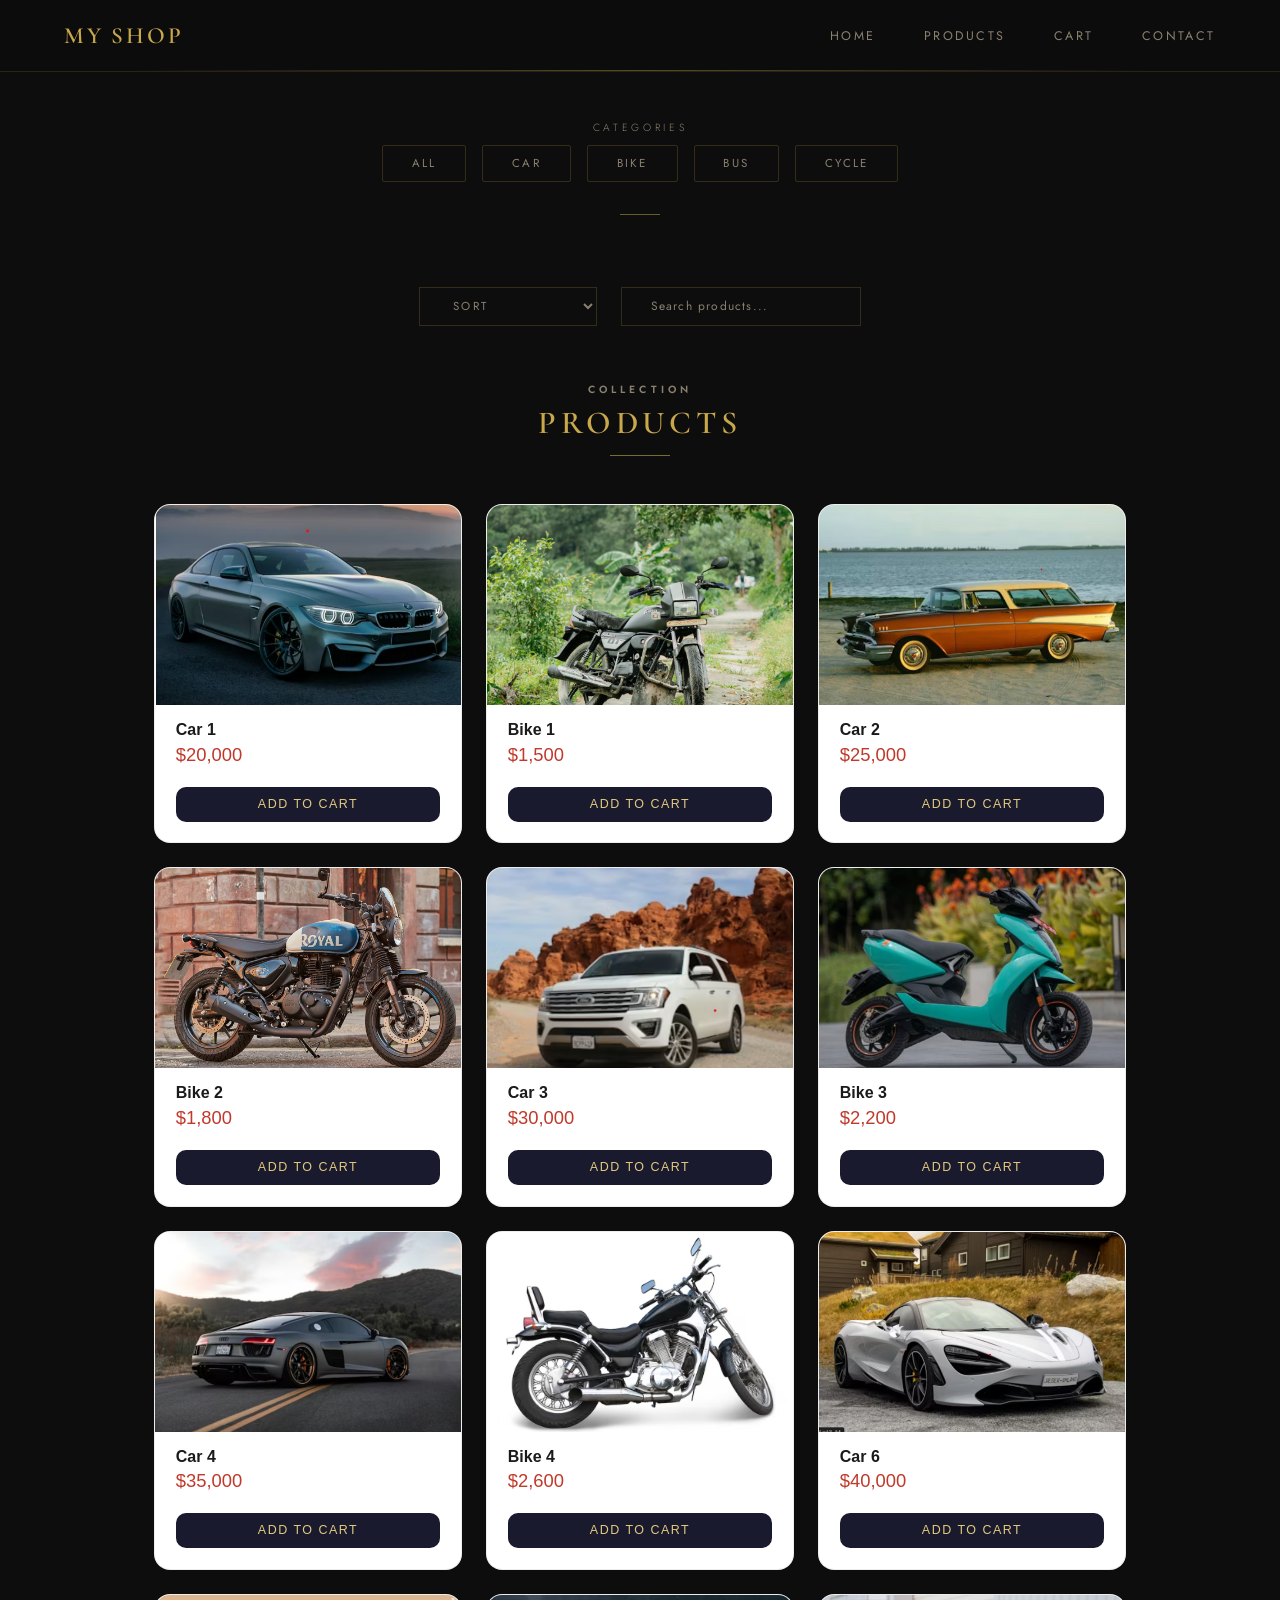
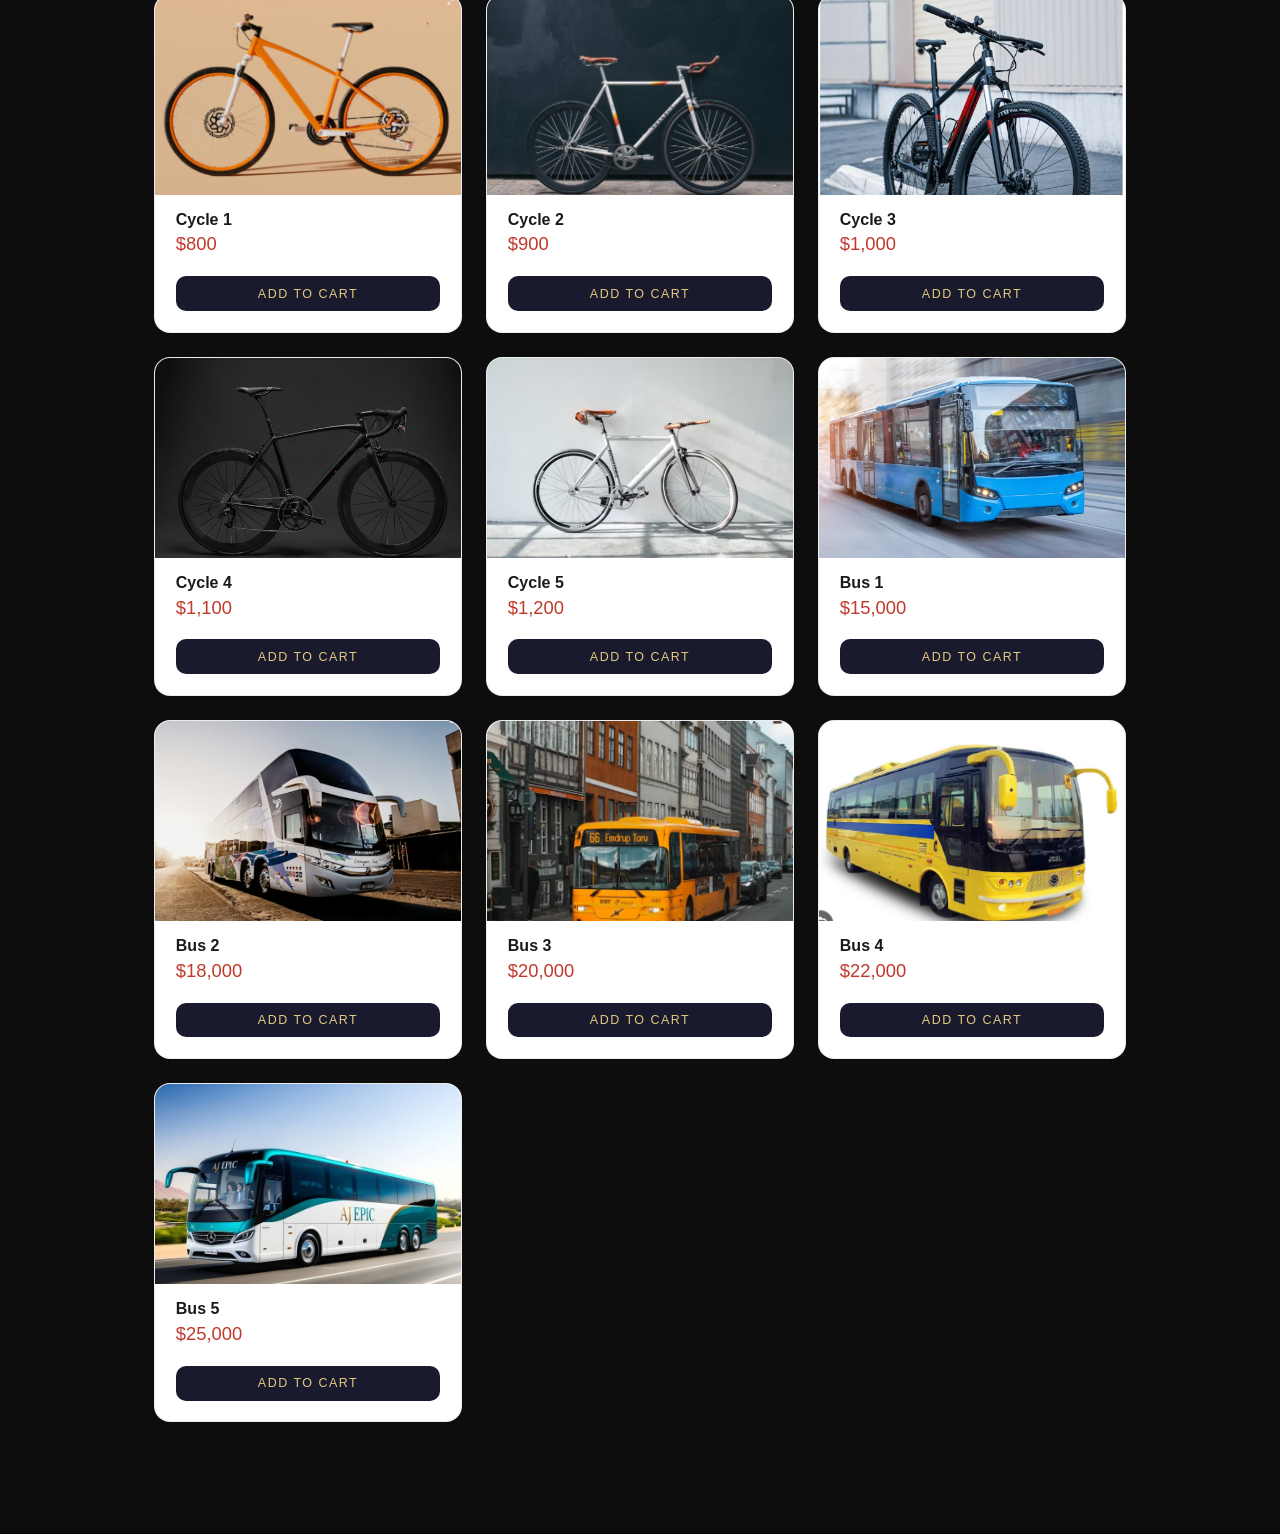
<file: index.html>
<!DOCTYPE html>
<html lang="en">

<head>
    <meta charset="UTF-8">
    <meta name="viewport" content="width=device-width, initial-scale=1.0">
    <title>My Shop</title>
    <link rel="stylesheet" href="style.css">
</head>

<body>
    <nav>
        <a href="#home" class="brand">My Shop</a>
        <ul>
            <li><a href="#home">Home</a></li>
            <li><a href="#products">Products</a></li>
            <li><a href="cart.html">Cart</a></li>
            <li><a href="#contact">Contact</a></li>
        </ul>
    </nav>
    <main>
        <section class="Category" onchange="displayProducts()">
            <ul>
                <li id="all">All</li>
                <li id="car">Car</li>
                <li id="bike">Bike</li>
                <li id="bus">Bus</li>
                <li id="cycle">Cycle</li>
            </ul>
        </section>
        <section>
            <select id="sort" onchange="displayProducts()">
                <option value="default">Sort</option>
                <option value="price-asc">Low to High</option>
                <option value="price-desc">High to Low</option>
                <option value="name-asc">A to Z</option>
                <option value="name-desc">Z to A</option>
            </select>
            <div class="search">
                <input type="text" id="searchInput" placeholder="Search products..." oninput="displayProducts()">
            </div>
        </section>
        <h2>Products</h2>
         <section class="products">
        </section>
    </main>
    <script src="app.js">
    </script>
</body>

</html>
</file>
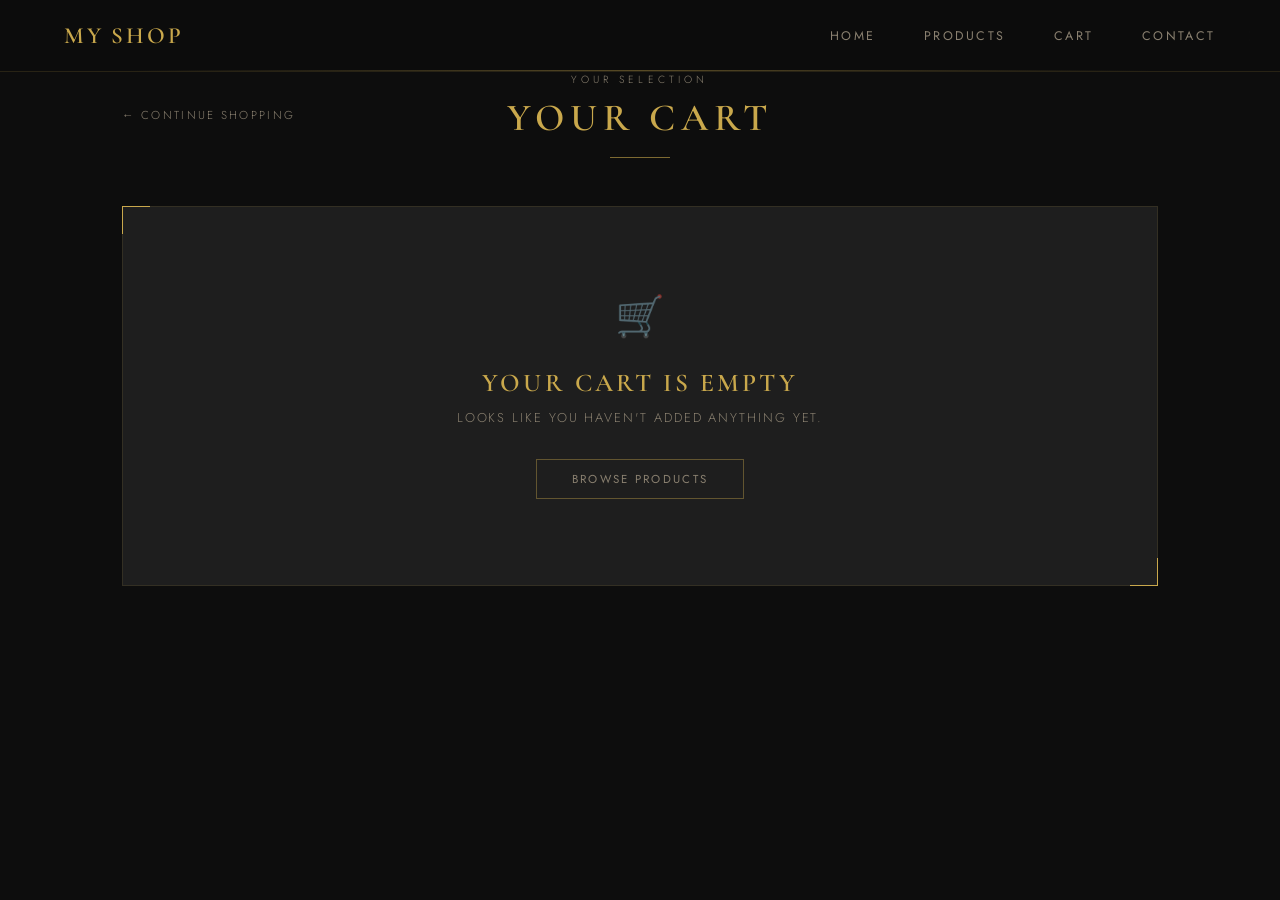
<file: cart.html>
<!DOCTYPE html>
<html lang="en">

<head>
    <meta charset="UTF-8">
    <meta name="viewport" content="width=device-width, initial-scale=1.0">
    <title>Cart - My Shop</title>
    <link rel="stylesheet" href="style.css">
</head>

<body>
    <nav>
        <a href="index.html" class="brand">My Shop</a>
        <ul>
            <li><a href="index.html">Home</a></li>
            <li><a href="index.html#products">Products</a></li>
            <li><a href="cart.html" class="cart-active">Cart</a></li>
            <li><a href="#contact">Contact</a></li>
        </ul>
    </nav>

    <main>
        <div class="page-header">
            <h1>Your Cart</h1>
            <a href="index.html">← Continue Shopping</a>
        </div>

        <!-- Cart items injected here -->
        <div id="cart-wrapper"></div>

        <!-- Bottom section (hidden when empty) -->
        <div class="cart-bottom" id="cart-bottom" style="display:none;">
            <div class="cart-actions">
                <button id="clear-cart-btn" onclick="clearCart()">🗑 Clear Cart</button>
                <a href="index.html" class="continue-link">← Continue Shopping</a>
            </div>
            <div class="order-summary">
                <h3>Order Summary</h3>
                <div class="summary-row">
                    <span>Items (<span id="item-count">0</span>)</span>
                    <span class="val" id="summary-subtotal">$0</span>
                </div>
                <div class="summary-row">
                    <span>Tax (5%)</span>
                    <span class="val" id="summary-tax">$0</span>
                </div>
                <div class="summary-row">
                    <span>Shipping</span>
                    <span class="val" style="color: #27ae60;">Free</span>
                </div>
                <div class="summary-row total">
                    <span>Total</span>
                    <span class="val" id="summary-total">$0</span>
                </div>
                <button id="checkout-btn" onclick="checkout()">Proceed to Checkout</button>
                <p class="secure-note">🔒 Secure Checkout</p>
            </div>
        </div>
    </main>

    <div id="toast"></div>

    <script>
        function getCart() {
            return JSON.parse(localStorage.getItem("cart")) || [];
        }
        function saveCart(cart) {
            localStorage.setItem("cart", JSON.stringify(cart));
        }

        function renderCart() {
            let cart = getCart();
            const wrapper = document.getElementById("cart-wrapper");
            const bottom  = document.getElementById("cart-bottom");

            if (cart.length === 0) {
                wrapper.innerHTML = `
                    <div class="empty-state">
                        <div class="empty-icon">🛒</div>
                        <h3>Your cart is empty</h3>
                        <p>Looks like you haven't added anything yet.</p>
                        <a href="index.html" class="shop-btn">Browse Products</a>
                    </div>`;
                bottom.style.display = "none";
                return;
            }

            let rows = cart.map(item => `
                <tr>
                    <td>
                        <div class="product-cell">
                            <img src="${item.image}" alt="${item.name}"
                                 onerror="this.src='https://via.placeholder.com/64x52?text=${encodeURIComponent(item.name)}'">
                            <div>
                                <div class="product-name">${item.name}</div>
                                <div class="product-cat">${item.category}</div>
                            </div>
                        </div>
                    </td>
                    <td class="price-cell">$${item.price.toLocaleString()}</td>
                    <td>
                        <div class="qty-control">
                            <button onclick="changeQty('${item.id}', -1)">−</button>
                            <span>${item.qty}</span>
                            <button onclick="changeQty('${item.id}', 1)">+</button>
                        </div>
                    </td>
                    <td class="subtotal-cell">$${(item.price * item.qty).toLocaleString()}</td>
                    <td>
                        <button class="remove-btn" onclick="removeItem('${item.id}')" title="Remove item">✕</button>
                    </td>
                </tr>
            `).join("");

            wrapper.innerHTML = `
                <div class="cart-table-wrap">
                    <table class="cart-table">
                        <thead>
                            <tr>
                                <th>Product</th>
                                <th>Unit Price</th>
                                <th>Quantity</th>
                                <th>Subtotal</th>
                                <th></th>
                            </tr>
                        </thead>
                        <tbody>${rows}</tbody>
                    </table>
                </div>`;

            // Update summary
            let totalQty  = cart.reduce((s, c) => s + c.qty, 0);
            let subtotal  = cart.reduce((s, c) => s + c.price * c.qty, 0);
            let tax       = subtotal * 0.05;
            let total     = subtotal + tax;

            document.getElementById("item-count").textContent       = totalQty;
            document.getElementById("summary-subtotal").textContent  = "$" + subtotal.toLocaleString();
            document.getElementById("summary-tax").textContent       = "$" + tax.toFixed(2);
            document.getElementById("summary-total").textContent     = "$" + total.toFixed(2);

            bottom.style.display = "flex";
        }

        function changeQty(id, delta) {
            let cart = getCart();
            let item = cart.find(c => c.id === id);
            if (!item) return;
            item.qty += delta;
            if (item.qty <= 0) cart = cart.filter(c => c.id !== id);
            saveCart(cart);
            renderCart();
        }

        function removeItem(id) {
            let cart = getCart().filter(c => c.id !== id);
            saveCart(cart);
            renderCart();
            showToast("Item removed from cart.");
        }

        function clearCart() {
            if (!getCart().length) return;
            if (confirm("Remove all items from cart?")) {
                saveCart([]);
                renderCart();
            }
        }

        function checkout() {
            let cart = getCart();
            let subtotal = cart.reduce((s, c) => s + c.price * c.qty, 0);
            let total    = (subtotal * 1.05).toFixed(2);
            alert(`✅ Order Placed!\n\nTotal Paid: $${Number(total).toLocaleString()}\n\nThank you for shopping at My Shop!`);
            saveCart([]);
            renderCart();
        }

        function showToast(msg) {
            const toast = document.getElementById("toast");
            toast.textContent = msg;
            toast.classList.add("show");
            setTimeout(() => toast.classList.remove("show"), 2500);
        }

        renderCart();
    </script>
</body>
</html>
</file>
<file: style.css>
@import url('https://fonts.googleapis.com/css2?family=Cormorant+Garamond:wght@400;600&family=Jost:wght@300;400;500&display=swap');

  *, *::before, *::after {
    margin: 0;
    padding: 0;
    box-sizing: border-box;
  }

  :root {
    --gold: #c9a84c;
    --gold-light: #e8c97a;
    --dark: #0d0d0d;
    --dark-surface: #161616;
    --dark-card: #1e1e1e;
    --text-primary: #f0ece4;
    --text-muted: #8a8070;
    --nav-height: 72px;
  }

  html {
    scroll-behavior: smooth;
  }

  body {
    background-color: var(--dark);
    color: var(--text-primary);
    font-family: 'Jost', sans-serif;
    font-weight: 300;
    min-height: 100vh;
  }

  /* ── NAV ── */
  nav {
    position: fixed;
    top: 0;
    left: 0;
    right: 0;
    z-index: 100;
    height: var(--nav-height);
    background: rgba(13, 13, 13, 0.85);
    backdrop-filter: blur(18px);
    -webkit-backdrop-filter: blur(18px);
    border-bottom: 1px solid rgba(201, 168, 76, 0.15);
    display: flex;
    align-items: center;
    justify-content: space-between;
    padding: 0 4rem;
  }

  /* ── BRAND / LOGO ── */
  nav .brand {
    font-family: 'Cormorant Garamond', serif;
    font-size: 1.45rem;
    font-weight: 600;
    color: var(--gold);
    letter-spacing: 0.12em;
    text-transform: uppercase;
    text-decoration: none;
    user-select: none;
  }

  nav::before {
    content: '';
    position: absolute;
    bottom: 0;
    left: 10%;
    right: 10%;
    height: 1px;
    background: linear-gradient(90deg, transparent, var(--gold), transparent);
    opacity: 0.4;
  }

  nav ul {
    list-style: none;
    display: flex;
    align-items: center;
    gap: 3rem;
  }

  nav ul li {
    position: relative;
  }

  nav ul li a {
    text-decoration: none;
    color: var(--text-muted);
    font-family: 'Jost', sans-serif;
    font-size: 0.78rem;
    font-weight: 400;
    letter-spacing: 0.2em;
    text-transform: uppercase;
    padding: 0.5rem 0;
    display: inline-block;
    transition: color 0.3s ease;
    position: relative;
  }

  nav ul li a::after {
    content: '';
    position: absolute;
    bottom: -2px;
    left: 0;
    width: 0;
    height: 1px;
    background: var(--gold);
    transition: width 0.35s cubic-bezier(0.4, 0, 0.2, 1);
  }

  nav ul li a:hover {
    color: var(--gold-light);
  }

  nav ul li a:hover::after {
    width: 100%;
  }

  /* ── ACTIVE LINK ── */
  nav ul li a.active {
    color: var(--gold);
  }

  nav ul li a.active::after {
    width: 100%;
  }

  /* ── BODY PADDING (so content doesn't hide under fixed nav) ── */
  body > *:not(nav) {
    padding-top: var(--nav-height);
  }

  /* ── SCROLLBAR ── */
  ::-webkit-scrollbar { width: 5px; }
  ::-webkit-scrollbar-track { background: var(--dark); }
  ::-webkit-scrollbar-thumb { background: var(--gold); border-radius: 3px; }

  /* ── CATEGORY SECTION ── */
  .Category {
    display: flex;
    flex-direction: column;
    align-items: center;
    padding: 3rem 2rem;
  }

  .Category::before {
    content: 'CATEGORIES';
    font-family: 'Jost', sans-serif;
    font-size: 0.65rem;
    letter-spacing: 0.35em;
    color: var(--text-muted);
    margin-bottom: 0.6rem;
  }

  .Category::after {
    content: '';
    display: block;
    width: 40px;
    height: 1px;
    background: var(--gold);
    margin-top: 2rem;
    opacity: 0.5;
  }

  .Category ul {
    list-style: none;
    display: flex;
    gap: 1rem;
    flex-wrap: wrap;
    justify-content: center;
  }

  .Category ul li {
    font-family: 'Jost', sans-serif;
    font-size: 0.72rem;
    font-weight: 400;
    letter-spacing: 0.2em;
    text-transform: uppercase;
    color: var(--text-muted);
    padding: 0.6rem 1.8rem;
    border: 1px solid rgba(201, 168, 76, 0.2);
    border-radius: 2px;
    cursor: pointer;
    position: relative;
    overflow: hidden;
    transition: color 0.3s ease, border-color 0.3s ease;
    background: transparent;
  }

  /* hover sweep effect */
  .Category ul li::before {
    content: '';
    position: absolute;
    inset: 0;
    background: rgba(201, 168, 76, 0.06);
    transform: scaleX(0);
    transform-origin: left;
    transition: transform 0.35s cubic-bezier(0.4, 0, 0.2, 1);
  }

  .Category ul li:hover {
    color: var(--gold-light);
    border-color: rgba(201, 168, 76, 0.6);
  }

  .Category ul li:hover::before {
    transform: scaleX(1);
  }

  /* selected/active state */
  .Category ul li.active {
    color: var(--dark);
    background: var(--gold);
    border-color: var(--gold);
    font-weight: 500;
  }

  /* ── PRODUCTS SECTION ── */
  .products {
    display: grid;
    grid-template-columns: repeat(auto-fill, minmax(240px, 1fr));
    gap: 1.5rem;
    padding: 2rem;
  }

  /* ── SINGLE PRODUCT CARD ── */
  .product {
    background: #fff;
    border-radius: 16px;
    overflow: hidden;
    border: 1px solid rgba(0, 0, 0, 0.07);
    transition: transform 0.3s ease, box-shadow 0.3s ease;
    display: flex;
    flex-direction: column;
  }

  .product:hover {
    transform: translateY(-8px);
    box-shadow: 0 24px 48px rgba(0, 0, 0, 0.12);
  }

  /* ── PRODUCT IMAGE ── */
  .product img {
    width: 100%;
    height: 200px;
    object-fit: cover;
    display: block;
  }

  /* ── PRODUCT INFO ── */
  .product h3 {
    font-family: 'Outfit', sans-serif;
    font-size: 1rem;
    font-weight: 600;
    color: #1a1a1a;
    padding: 1rem 1.3rem 0.3rem;
  }

  .product p {
    font-family: 'Outfit', sans-serif;
    font-size: 1.15rem;
    font-weight: 500;
    color: #c0392b;
    padding: 0 1.3rem 0.8rem;
  }

  /* ── ADD TO CART BUTTON ── */
  .add-to-cart {
    margin: 0.5rem 1.3rem 1.3rem;
    padding: 0.65rem 1rem;
    background: #1a1a2e;
    color: #e2c97e;
    border: none;
    border-radius: 10px;
    font-family: 'Outfit', sans-serif;
    font-size: 0.78rem;
    font-weight: 500;
    letter-spacing: 0.12em;
    text-transform: uppercase;
    cursor: pointer;
    transition: background 0.25s ease, transform 0.15s ease;
  }

  .add-to-cart:hover {
    background: #2d2d5e;
    transform: scale(1.02);
  }

  .add-to-cart:active {
    transform: scale(0.97);
  }











  /* ── SORT + SEARCH SECTION ── */
  main section:nth-of-type(2) {
    display: flex;
    justify-content: center;
    align-items: center;
    gap: 1.5rem;
    padding: 1.5rem 2rem;
    flex-wrap: wrap;
  }

  /* ── SORT DROPDOWN ── */
  #sort {
    background: transparent;
    color: var(--text-muted);
    border: 1px solid rgba(201, 168, 76, 0.2);
    padding: 0.6rem 1.8rem;
    font-family: 'Jost', sans-serif;
    font-size: 0.72rem;
    letter-spacing: 0.2em;
    text-transform: uppercase;
    cursor: pointer;
    transition: all 0.3s ease;
    outline: none;
  }

  /* hover */
  #sort:hover {
    color: var(--gold-light);
    border-color: rgba(201, 168, 76, 0.6);
  }

  /* focus */
  #sort:focus {
    border-color: var(--gold);
    box-shadow: 0 0 8px rgba(201, 168, 76, 0.2);
  }

  /* dropdown options */
  #sort option {
    background: var(--dark-surface);
    color: var(--text-primary);
  }

  /* ── SEARCH INPUT ── */
  .search input {
    background: transparent;
    border: 1px solid rgba(201, 168, 76, 0.2);
    padding: 0.6rem 1.8rem;
    color: var(--text-primary);
    font-family: 'Jost', sans-serif;
    font-size: 0.75rem;
    letter-spacing: 0.1em;
    width: 240px;
    outline: none;
    transition: all 0.3s ease;
  }

  /* placeholder */
  .search input::placeholder {
    color: var(--text-muted);
  }

  /* hover */
  .search input:hover {
    border-color: rgba(201, 168, 76, 0.6);
  }

  /* focus */
  .search input:focus {
    border-color: var(--gold);
    box-shadow: 0 0 8px rgba(201, 168, 76, 0.2);
  }




  /* ── PRODUCTS HEADING ── */
  h2 {
    text-align: center;
    font-family: 'Cormorant Garamond', serif;
    font-size: 2rem;
    font-weight: 600;
    letter-spacing: 0.15em;
    color: var(--gold);
    margin: 2rem 0 1rem;
    position: relative;
    text-transform: uppercase;
  }

  /* decorative line */
  h2::after {
    content: '';
    display: block;
    width: 60px;
    height: 1px;
    background: var(--gold);
    margin: 0.8rem auto 0;
    opacity: 0.6;
  }

  /* subtle subtitle feel */
  h2::before {
    content: 'Collection';
    display: block;
    font-family: 'Jost', sans-serif;
    font-size: 0.65rem;
    letter-spacing: 0.4em;
    color: var(--text-muted);
    margin-bottom: 0.4rem;
  }




@import url('https://fonts.googleapis.com/css2?family=Cormorant+Garamond:wght@400;600&family=Jost:wght@300;400;500&display=swap');

*, *::before, *::after {
  margin: 0;
  padding: 0;
  box-sizing: border-box;
}

:root {
  --gold: #c9a84c;
  --gold-light: #e8c97a;
  --dark: #0d0d0d;
  --dark-surface: #161616;
  --dark-card: #1e1e1e;
  --text-primary: #f0ece4;
  --text-muted: #8a8070;
  --nav-height: 72px;
}

html { scroll-behavior: smooth; }

body {
  background-color: var(--dark);
  color: var(--text-primary);
  font-family: 'Jost', sans-serif;
  font-weight: 300;
  min-height: 100vh;
}

/* ── SCROLLBAR ── */
::-webkit-scrollbar { width: 5px; }
::-webkit-scrollbar-track { background: var(--dark); }
::-webkit-scrollbar-thumb { background: var(--gold); border-radius: 3px; }

/* ── NAV ── */
nav {
  position: fixed;
  top: 0; left: 0; right: 0;
  z-index: 100;
  height: var(--nav-height);
  background: rgba(13, 13, 13, 0.85);
  backdrop-filter: blur(18px);
  -webkit-backdrop-filter: blur(18px);
  border-bottom: 1px solid rgba(201, 168, 76, 0.15);
  display: flex;
  align-items: center;
  justify-content: space-between;
  padding: 0 4rem;
}

nav::before {
  content: '';
  position: absolute;
  bottom: 0; left: 10%; right: 10%;
  height: 1px;
  background: linear-gradient(90deg, transparent, var(--gold), transparent);
  opacity: 0.4;
}

nav .brand {
  font-family: 'Cormorant Garamond', serif;
  font-size: 1.45rem;
  font-weight: 600;
  color: var(--gold);
  letter-spacing: 0.12em;
  text-transform: uppercase;
  text-decoration: none;
  user-select: none;
}

nav ul {
  list-style: none;
  display: flex;
  align-items: center;
  gap: 3rem;
}

nav ul li a {
  text-decoration: none;
  color: var(--text-muted);
  font-family: 'Jost', sans-serif;
  font-size: 0.78rem;
  font-weight: 400;
  letter-spacing: 0.2em;
  text-transform: uppercase;
  padding: 0.5rem 0;
  display: inline-block;
  transition: color 0.3s ease;
  position: relative;
}

nav ul li a::after {
  content: '';
  position: absolute;
  bottom: -2px; left: 0;
  width: 0; height: 1px;
  background: var(--gold);
  transition: width 0.35s cubic-bezier(0.4, 0, 0.2, 1);
}

nav ul li a:hover { color: var(--gold-light); }
nav ul li a:hover::after { width: 100%; }

nav ul li a.active { color: var(--gold); }
nav ul li a.active::after { width: 100%; }

body > *:not(nav) { padding-top: var(--nav-height); }

/* ── MAIN LAYOUT ── */
main {
  max-width: 1100px;
  margin: 0 auto;
  padding: 3rem 2rem 5rem;
}

/* ── PAGE HEADER ── */
.page-header {
  text-align: center;
  margin-bottom: 3rem;
  position: relative;
}

.page-header::before {
  content: 'YOUR SELECTION';
  display: block;
  font-family: 'Jost', sans-serif;
  font-size: 0.65rem;
  letter-spacing: 0.4em;
  color: var(--text-muted);
  margin-bottom: 0.5rem;
}

.page-header h1 {
  font-family: 'Cormorant Garamond', serif;
  font-size: 2.4rem;
  font-weight: 600;
  color: var(--gold);
  letter-spacing: 0.15em;
  text-transform: uppercase;
}

.page-header::after {
  content: '';
  display: block;
  width: 60px;
  height: 1px;
  background: var(--gold);
  margin: 1rem auto 0;
  opacity: 0.6;
}

/* "← Continue Shopping" top link — no class needed */
.page-header > a {
  position: absolute;
  left: 0; top: 50%;
  transform: translateY(-50%);
  color: var(--text-muted);
  text-decoration: none;
  font-size: 0.72rem;
  letter-spacing: 0.2em;
  text-transform: uppercase;
  display: flex;
  align-items: center;
  gap: 0.5rem;
  transition: color 0.3s ease;
}

.page-header > a:hover { color: var(--gold-light); }
.page-header > a::after { display: none; }

/* ── CART TABLE ── */
.cart-table-wrap { overflow-x: auto; }

.cart-table {
  width: 100%;
  border-collapse: collapse;
  min-width: 560px;
}

/* Header row */
.cart-table thead tr {
  border-bottom: 1px solid rgba(201, 168, 76, 0.25);
}

.cart-table th {
  font-family: 'Jost', sans-serif;
  font-size: 0.65rem;
  font-weight: 400;
  letter-spacing: 0.3em;
  text-transform: uppercase;
  color: var(--text-muted);
  padding: 0.8rem 1rem;
  text-align: left;
}

/* Body rows */
.cart-table tbody tr {
  border-bottom: 1px solid rgba(201, 168, 76, 0.08);
  transition: background 0.2s ease;
}

.cart-table tbody tr:hover {
  background: rgba(201, 168, 76, 0.03);
}

.cart-table td {
  padding: 1.4rem 1rem;
  font-size: 0.85rem;
  vertical-align: middle;
}

/* ── PRODUCT CELL ── */
.product-cell {
  display: flex;
  align-items: center;
  gap: 1.2rem;
}

.product-cell img {
  width: 72px;
  height: 56px;
  object-fit: cover;
  border: 1px solid rgba(201, 168, 76, 0.15);
  flex-shrink: 0;
}

.product-cell .product-name {
  font-family: 'Cormorant Garamond', serif;
  font-size: 1rem;
  font-weight: 600;
  color: var(--text-primary);
  letter-spacing: 0.05em;
  margin-bottom: 0.2rem;
}

.product-cell .product-cat {
  font-size: 0.65rem;
  letter-spacing: 0.25em;
  text-transform: uppercase;
  color: var(--text-muted);
}

/* Price cells */
.price-cell {
  color: var(--text-muted);
  font-size: 0.85rem;
  letter-spacing: 0.05em;
}

.subtotal-cell {
  color: var(--gold);
  font-family: 'Cormorant Garamond', serif;
  font-size: 1.05rem;
  font-weight: 600;
  letter-spacing: 0.05em;
}

/* ── QUANTITY CONTROL ── */
.qty-control {
  display: inline-flex;
  align-items: center;
  border: 1px solid rgba(201, 168, 76, 0.2);
}

.qty-control button {
  background: transparent;
  border: none;
  color: var(--text-muted);
  width: 32px;
  height: 32px;
  font-size: 1rem;
  cursor: pointer;
  transition: color 0.25s ease, background 0.25s ease;
  display: flex;
  align-items: center;
  justify-content: center;
}

.qty-control button:hover {
  color: var(--gold);
  background: rgba(201, 168, 76, 0.08);
}

.qty-control span {
  width: 38px;
  text-align: center;
  font-size: 0.85rem;
  font-weight: 400;
  color: var(--text-primary);
  border-left: 1px solid rgba(201, 168, 76, 0.15);
  border-right: 1px solid rgba(201, 168, 76, 0.15);
  line-height: 32px;
  letter-spacing: 0.05em;
}

/* ── REMOVE BUTTON ── */
.remove-btn {
  background: transparent;
  border: 1px solid rgba(201, 168, 76, 0.15);
  color: var(--text-muted);
  width: 32px;
  height: 32px;
  font-size: 0.75rem;
  cursor: pointer;
  transition: all 0.25s ease;
  display: flex;
  align-items: center;
  justify-content: center;
  letter-spacing: 0;
}

.remove-btn:hover {
  border-color: rgba(201, 168, 76, 0.6);
  color: var(--gold-light);
  background: rgba(201, 168, 76, 0.06);
}

/* ── BOTTOM LAYOUT ── */
.cart-bottom {
  display: flex;
  justify-content: space-between;
  align-items: flex-start;
  margin-top: 2.5rem;
  gap: 2rem;
  flex-wrap: wrap;
}

/* ── CART ACTIONS ── */
.cart-actions {
  display: flex;
  flex-direction: column;
  gap: 1rem;
}

#clear-cart-btn {
  background: transparent;
  border: 1px solid rgba(201, 168, 76, 0.2);
  color: var(--text-muted);
  padding: 0.6rem 1.8rem;
  font-family: 'Jost', sans-serif;
  font-size: 0.72rem;
  font-weight: 400;
  letter-spacing: 0.2em;
  text-transform: uppercase;
  cursor: pointer;
  transition: all 0.3s ease;
  position: relative;
  overflow: hidden;
}

#clear-cart-btn::before {
  content: '';
  position: absolute;
  inset: 0;
  background: rgba(201, 168, 76, 0.06);
  transform: scaleX(0);
  transform-origin: left;
  transition: transform 0.35s cubic-bezier(0.4, 0, 0.2, 1);
}

#clear-cart-btn:hover {
  color: var(--gold-light);
  border-color: rgba(201, 168, 76, 0.6);
}

#clear-cart-btn:hover::before { transform: scaleX(1); }

.continue-link {
  color: var(--text-muted);
  text-decoration: none;
  font-size: 0.72rem;
  letter-spacing: 0.2em;
  text-transform: uppercase;
  display: flex;
  align-items: center;
  gap: 0.5rem;
  transition: color 0.3s ease;
  width: fit-content;
}

.continue-link:hover { color: var(--gold-light); }

/* ── ORDER SUMMARY ── */
.order-summary {
  border: 1px solid rgba(201, 168, 76, 0.2);
  background: var(--dark-card);
  padding: 2rem 2.2rem;
  min-width: 300px;
  max-width: 360px;
  width: 100%;
  position: relative;
}

/* gold corner accent */
.order-summary::before {
  content: '';
  position: absolute;
  top: -1px; left: -1px;
  width: 28px; height: 28px;
  border-top: 1px solid var(--gold);
  border-left: 1px solid var(--gold);
}

.order-summary::after {
  content: '';
  position: absolute;
  bottom: -1px; right: -1px;
  width: 28px; height: 28px;
  border-bottom: 1px solid var(--gold);
  border-right: 1px solid var(--gold);
}

.order-summary h3 {
  font-family: 'Cormorant Garamond', serif;
  font-size: 1.1rem;
  font-weight: 600;
  letter-spacing: 0.2em;
  text-transform: uppercase;
  color: var(--gold);
  margin-bottom: 1.6rem;
  padding-bottom: 1rem;
  border-bottom: 1px solid rgba(201, 168, 76, 0.15);
}

.summary-row {
  display: flex;
  justify-content: space-between;
  align-items: center;
  margin-bottom: 0.9rem;
}

.summary-row span:first-child {
  font-size: 0.72rem;
  letter-spacing: 0.2em;
  text-transform: uppercase;
  color: var(--text-muted);
}

.summary-row .val {
  font-family: 'Cormorant Garamond', serif;
  font-size: 1rem;
  font-weight: 600;
  color: var(--text-primary);
  letter-spacing: 0.05em;
}

.summary-row .val.free {
  font-family: 'Jost', sans-serif;
  font-size: 0.72rem;
  letter-spacing: 0.2em;
  text-transform: uppercase;
  color: var(--gold);
}

/* total row */
.summary-row.total {
  margin-top: 1.2rem;
  padding-top: 1.2rem;
  border-top: 1px solid rgba(201, 168, 76, 0.2);
  margin-bottom: 0;
}

.summary-row.total span:first-child {
  font-size: 0.78rem;
  color: var(--text-primary);
  letter-spacing: 0.25em;
}

.summary-row.total .val {
  font-size: 1.4rem;
  color: var(--gold);
}

/* ── CHECKOUT BUTTON ── */
#checkout-btn {
  width: 100%;
  margin-top: 1.8rem;
  padding: 0.9rem 1rem;
  background: var(--gold);
  color: var(--dark);
  border: none;
  font-family: 'Jost', sans-serif;
  font-size: 0.72rem;
  font-weight: 500;
  letter-spacing: 0.3em;
  text-transform: uppercase;
  cursor: pointer;
  transition: background 0.3s ease, transform 0.15s ease;
}

#checkout-btn:hover { background: var(--gold-light); }
#checkout-btn:active { transform: scale(0.98); }

.secure-note {
  text-align: center;
  font-size: 0.62rem;
  letter-spacing: 0.2em;
  text-transform: uppercase;
  color: var(--text-muted);
  margin-top: 1rem;
  opacity: 0.7;
}

/* ── EMPTY CART STATE ── */
.empty-state {
  text-align: center;
  padding: 5rem 2rem;
  border: 1px solid rgba(201, 168, 76, 0.12);
  background: var(--dark-card);
  position: relative;
}

.empty-state::before {
  content: '';
  position: absolute;
  top: -1px; left: -1px;
  width: 28px; height: 28px;
  border-top: 1px solid var(--gold);
  border-left: 1px solid var(--gold);
}

.empty-state::after {
  content: '';
  position: absolute;
  bottom: -1px; right: -1px;
  width: 28px; height: 28px;
  border-bottom: 1px solid var(--gold);
  border-right: 1px solid var(--gold);
}

.empty-icon {
  font-size: 2.5rem;
  margin-bottom: 1.4rem;
  opacity: 0.5;
}

.empty-state h3 {
  font-family: 'Cormorant Garamond', serif;
  font-size: 1.6rem;
  font-weight: 600;
  letter-spacing: 0.12em;
  text-transform: uppercase;
  color: var(--gold);
  margin-bottom: 0.6rem;
}

.empty-state p {
  font-size: 0.8rem;
  letter-spacing: 0.15em;
  color: var(--text-muted);
  margin-bottom: 2rem;
  text-transform: uppercase;
}

.shop-btn {
  display: inline-block;
  background: transparent;
  border: 1px solid rgba(201, 168, 76, 0.4);
  color: var(--text-muted);
  padding: 0.7rem 2.2rem;
  text-decoration: none;
  font-family: 'Jost', sans-serif;
  font-size: 0.72rem;
  font-weight: 400;
  letter-spacing: 0.2em;
  text-transform: uppercase;
  transition: color 0.3s ease, border-color 0.3s ease, background 0.3s ease;
  position: relative;
  overflow: hidden;
}

.shop-btn::before {
  content: '';
  position: absolute;
  inset: 0;
  background: rgba(201, 168, 76, 0.06);
  transform: scaleX(0);
  transform-origin: left;
  transition: transform 0.35s cubic-bezier(0.4, 0, 0.2, 1);
}

.shop-btn:hover {
  color: var(--gold-light);
  border-color: rgba(201, 168, 76, 0.7);
}

.shop-btn:hover::before { transform: scaleX(1); }

/* ── TOAST ── */
#toast {
  position: fixed;
  bottom: 2rem;
  right: 2rem;
  background: var(--dark-card);
  border: 1px solid rgba(201, 168, 76, 0.3);
  border-left: 2px solid var(--gold);
  color: var(--text-primary);
  padding: 0.9rem 1.6rem;
  font-size: 0.75rem;
  letter-spacing: 0.15em;
  text-transform: uppercase;
  opacity: 0;
  transition: opacity 0.3s ease;
  pointer-events: none;
  z-index: 999;
}

#toast.show { opacity: 1; }

/* ── RESPONSIVE ── */
@media (max-width: 768px) {
  nav { padding: 0 1.5rem; }
  main { padding: 2rem 1.2rem 4rem; }
  .back-link { display: none; }
  .order-summary { max-width: 100%; min-width: unset; }
  .cart-bottom { flex-direction: column-reverse; }
  .cart-table th:nth-child(2), .cart-table td:nth-child(2) { display: none; }
}
</file>
